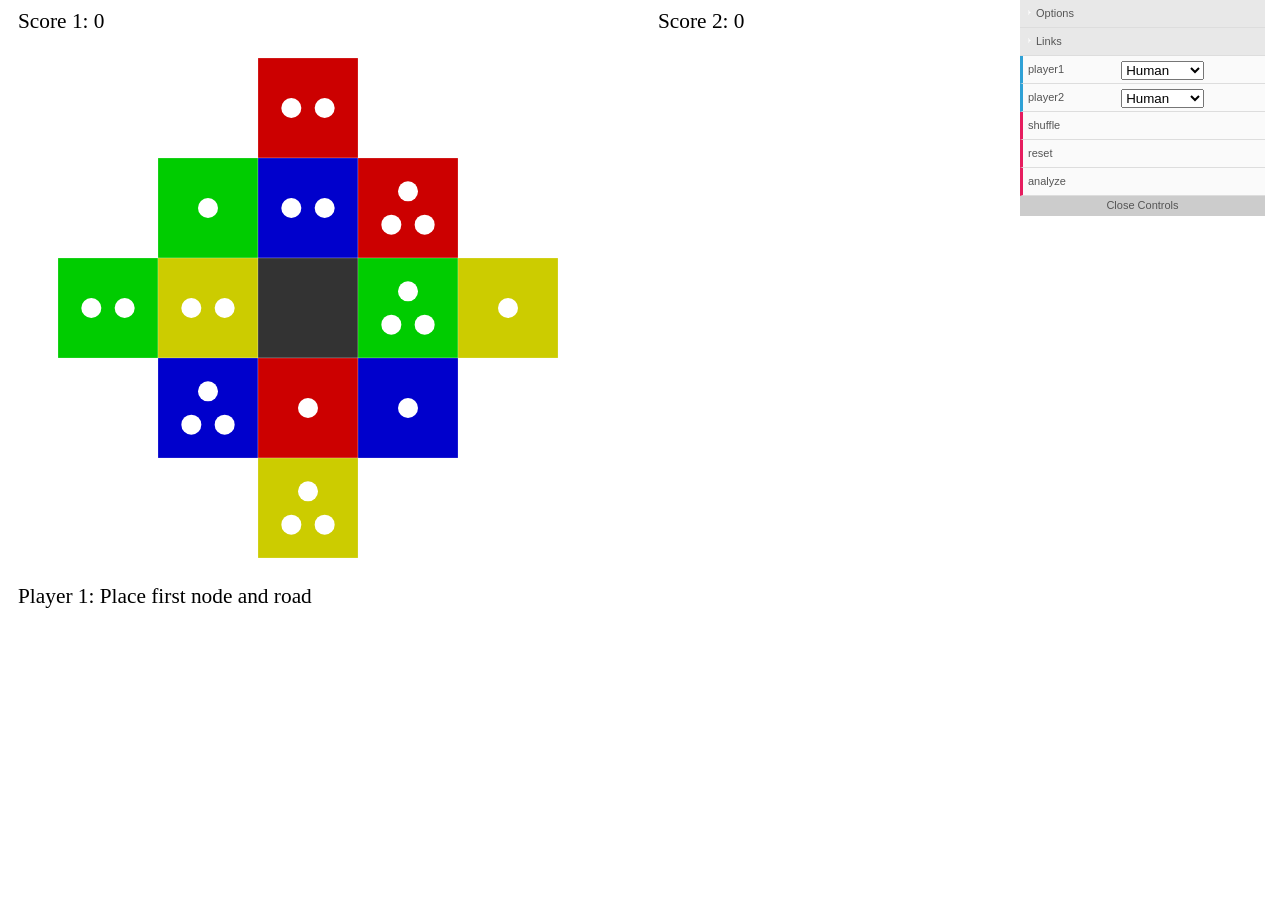
<file: index.html>
<!DOCTYPE html>
<html>
<head>
  <title>Nodes & Roads</title>
  <meta charset="utf-8"/>      
  <meta http-equiv="X-UA-Compatible" content="IE=edge">
  <meta name="viewport" content="width=device-width, initial-scale=1">
  <!--<link rel="shortcut icon" href="img/favicon.ico" />	
  <link rel="stylesheet" href="css/main.css"/> -->
  <style>
	.tile, .node, .road {
		stroke: #fff;
		stroke-width: 0.2px;
		z-index: 5;
	}

	.node.empty {
		opacity: 0.0;
	}
	.node.empty:hover{	
		opacity: 1.0;	
		fill:#c0c0c0;
	}

	.road.empty {		
		opacity: 0.0;
	}	
	.road.empty:hover {
		opacity: 1.0;
		fill:#bbbbbb;
	}
	
	.last {
		stroke: #eee;
		stroke-width: 2px;
	}

	.label {
		font-family: verdana;
		font-size: 16pt;
		pointer-events: none;
		z-index: 10;	
	}
	

	.label.small {		
		font-size: 12pt;		
	}
	
	.lblTrade {
		fill: #efefef;
		font-family: verdana;
		font-size: 12pt;
		font-weight: bold;
		pointer-events: none;
		z-index: 10;
	}

	.lblAnalyze {
		fill: gray;
		font-family: verdana;
		font-size: 8pt;
		font-weight: bold;
		pointer-events: none;
		z-index: 20;
	}

	.btn:hover {	
		cursor: pointer;
	}
	
	#btnDone {
		position: absolute;
		left: 600px;
		top: 627px;
		width: 100px;
		height: 83px;
		cursor: pointer;
		
	}

	#btnShuffle {			
		cursor: pointer;
	}

	#panel {
		position: absolute;
		left: 820px;					
	}

	#msg {
		position: absolute;
		text-align: center;
		top: 750px;
		left: 20px;
		color: #c0c0c0;		
		font-family: Arial, Helvetica, sans-serif;			
		font-size: 12pt;
	}
	#status {
		position: absolute;		
		top: 850px;
		z-index: 20;
	}
  </style>  
</head>
<body>    
  <script src="lib/dat.gui/dat.gui.min.js"></script>
  <script> var menu;</script>
  <link rel="stylesheet" href="lib/dat.gui/dat.gui.css"/><!-- needs to be after js import -->   
  <script type="module" src="src/index.js"></script>
  <div id="app"></div>       
</body>
</html>
</file>
<file: lib/dat.gui/dat.gui.css>
/* http://brm.io/dat-gui-light-theme/ */
.dg.main.taller-than-window .close-button {
    border-top: 1px solid #ddd;
}

.dg.main .close-button {
    background-color: #ccc;
}
 
.dg.main .close-button:hover {
    background-color: #ddd;
}

.dg {
    color: #555;
    text-shadow: none !important;
}

.dg.main::-webkit-scrollbar {
    background: #fafafa;
}

.dg.main::-webkit-scrollbar-thumb {
    background: #bbb;
}
 
.dg li:not(.folder) {
    background: #fafafa;
    border-bottom: 1px solid #ddd;
}
 
.dg li.save-row .button {
    text-shadow: none !important;
}

.dg li.title {
    background: #e8e8e8 url([data-uri]) 6px 10px no-repeat;
}

.dg .cr.function:hover,.dg .cr.boolean:hover {
    background: #fff;
}
 
.dg .c input[type=text] {
    background: #e9e9e9;
}
 
.dg .c input[type=text]:hover {
    background: #eee;
}
 
.dg .c input[type=text]:focus {
    background: #eee;
    color: #555;
}
 
.dg .c .slider {
    background: #e9e9e9;
}

.dg .c .slider:hover {
    background: #eee;
}
</file>
